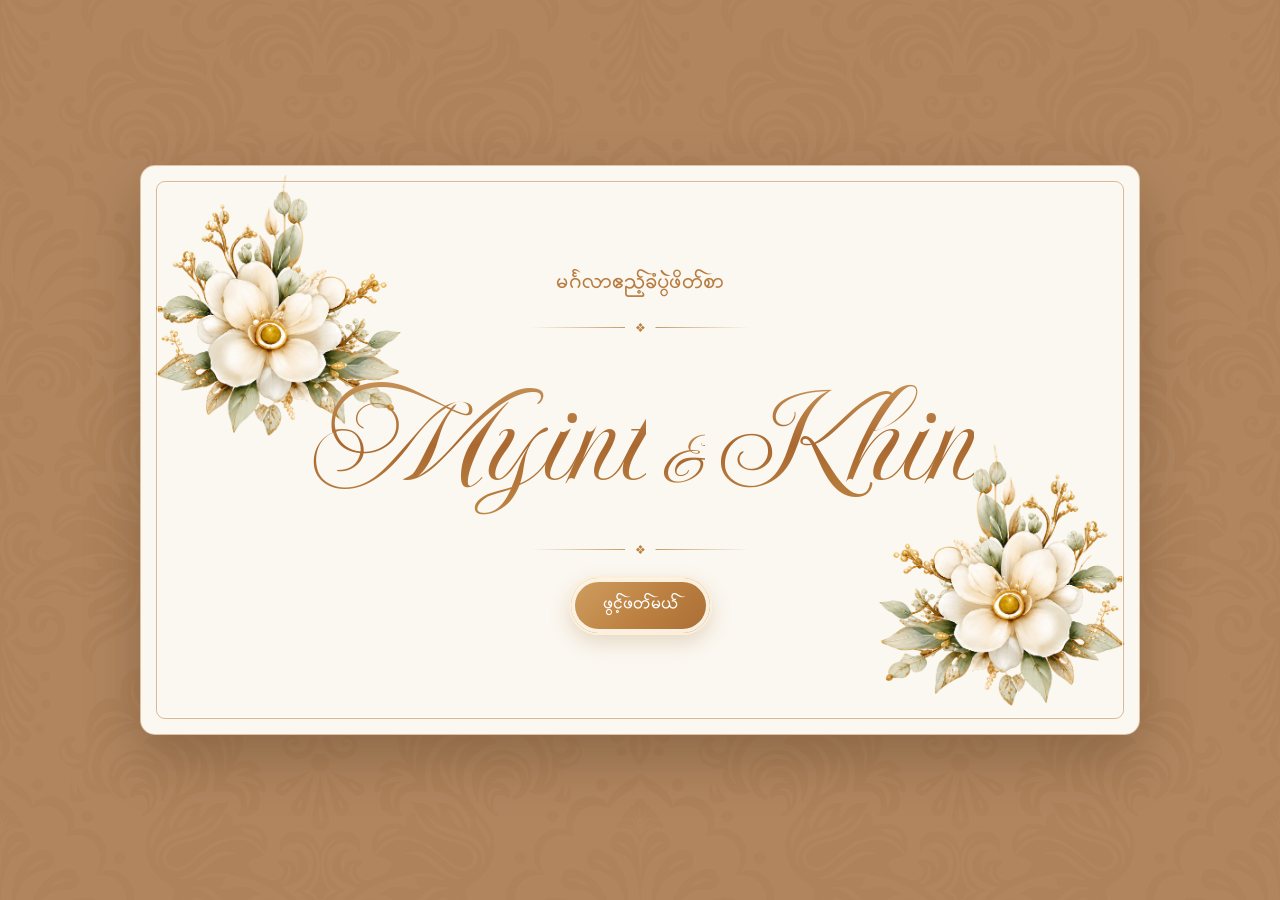
<file: index.html>
<!doctype html>
<html lang="en">

<head>
  <meta charset="utf-8">
  <meta name="viewport" content="width=device-width, initial-scale=1">
  <meta name="theme-color" content="#a97950">
  <title>Myint &amp; Khin — Wedding Invitation</title>
  <!-- Splide remains disabled while the static scrapbook collage is in use. -->
  <style>
    @font-face {
      font-family: "MyanmarPaOhOne";
      src: url("assets/fonts/MyanmarPaOhOne.ttf") format("truetype");
      font-display: swap;
      unicode-range: U+1000-109F, U+AA60-AA7F, U+A9E0-A9FF, U+1040-1049;
    }

    :root {
      /* Change this value to choose another plain page background color. */
      --page-background: #a97950;
      --card-background: #fbf8f1;
      --gold: #b77b3f;
      --olive: #92946a;
      --text: #765c43;
    }

    * {
      box-sizing: border-box;
    }

    .cover-screen {
      position: relative;
      isolation: isolate;
      display: grid;
      min-height: 100vh;
      margin: 0;
      padding: 16px;
      place-items: center;
      background: var(--page-background);
      color: var(--text);
      font-family: "MyanmarPaOhOne", Georgia, "Times New Roman", serif;
    }

    .cover-screen::before {
      position: fixed;
      z-index: -1;
      inset: 0;
      background: url("assets/images/backgrounds/background-2.webp") center / cover no-repeat;
      content: "";
      opacity: .1;
      pointer-events: none;
    }

    .cover-page {
      width: min(1000px, 100%);
    }

    .invitation-card {
      position: relative;
      display: grid;
      min-height: 570px;
      overflow: hidden;
      place-items: center;
      border: 1px solid rgba(183, 123, 63, .42);
      border-radius: 15px;
      background: var(--card-background);
      box-shadow: 0 24px 55px rgba(48, 30, 14, .27);
      text-align: center;
    }

    .invitation-card::before {
      position: absolute;
      z-index: 1;
      inset: clamp(9px, 2vw, 15px);
      border: 1px solid rgba(183, 123, 63, .52);
      border-radius: 9px;
      box-shadow: inset 0 0 0 1px rgba(255, 255, 255, .72);
      content: "";
      pointer-events: none;
    }

    /* Keep the full transparent flower artwork visible in the corners. */
    .corner {
      position: absolute;
      z-index: 0;
      width: min(34vw, 190px);
      height: auto;
      pointer-events: none;
    }

    .corner-top-left {
      top: 0;
      left: 0;
    }

    .corner-top-right {
      top: 0;
      right: 0;
    }

    .corner-bottom-right {
      right: 0;
      bottom: 0;
      transform: scaleX(-1);
    }

    .cover-content {
      position: relative;
      z-index: 1;
      display: flex;
      flex-direction: column;
      align-items: center;
      gap: 20px;
      width: 91%;
      padding: 36px 12px;
      text-align: center;
    }

    .cover-couple-names {
      display: flex;
      align-items: baseline;
      justify-content: center;
      gap: .1em;
      margin: 0;
      color: var(--gold);
      font-family: "ImperialScript", Georgia, serif;
      font-size: clamp(3.6rem, 16.5vw, 9.3rem);
      font-weight: 400;
      line-height: 1.14;
      flex-wrap: nowrap;
      white-space: nowrap;
    }

    .cover-couple-names span {
      display: inline-block;
    }

    .cover-couple-names span,
    .couple-names span {
      background: linear-gradient(180deg, #d2a264 0%, #a96830 54%, #c18a45 100%);
      background-clip: text;
      color: transparent;
      -webkit-background-clip: text;
      -webkit-text-fill-color: transparent;
    }

    .cover-couple-names .cover-ampersand {
      margin: 0;
      font-size: .48em;
      font-style: italic;
    }

    .cover-label {
      margin: 0;
      color: var(--gold);
      font-size: clamp(1.05rem, 4vw, 1.35rem);
      line-height: 1.7;
    }

    .cover-divider {
      display: flex;
      align-items: center;
      justify-content: center;
      gap: 10px;
      width: min(220px, 68%);
      color: #b98242;
      font-size: .78rem;
      line-height: 1;
    }

    .cover-divider::before,
    .cover-divider::after {
      flex: 1;
      height: 1px;
      background: linear-gradient(90deg, transparent, rgba(183, 123, 63, .75));
      content: "";
    }

    .cover-divider::after {
      transform: scaleX(-1);
    }

    .open-link {
      cursor: pointer;
      display: inline-block;
      min-width: 140px;
      padding: 14px 32px;
      border: 2px solid rgba(255, 244, 222, .96);
      border-radius: 999px;
      background: linear-gradient(135deg, #d0a063 0%, #bd8242 52%, #a96c34 100%);
      box-shadow: inset 0 0 0 4px rgba(255, 250, 239, .92),
        0 8px 20px rgba(160, 103, 45, .22), inset 0 1px 0 rgba(255, 255, 255, .35);
      color: white;
      text-decoration: none;
      font: inherit;
      font-size: 1.15rem;
      transition: transform .2s ease, filter .2s ease;
    }

    .open-link:hover {
      transform: translateY(-2px);
      filter: brightness(1.06);
    }

    .open-link:focus-visible {
      outline: 3px solid var(--olive);
      outline-offset: 4px;
    }

    @media (min-width: 640px) {
      .cover-screen {
        padding: 28px;
      }

      .cover-page {
        width: min(1000px, 100%);
      }

      .invitation-card {
        min-height: 570px;
      }

      .corner {
        width: min(25vw, 270px);
      }

      .cover-content {
        width: min(720px, 90%);
        padding: 42px 12px;
      }

      .cover-couple-names {
        font-size: clamp(6rem, 12vw, 9.3rem);
      }
    }

    @media (prefers-reduced-motion: reduce) {

      *,
      *::before,
      *::after {
        transition: none !important;
      }
    }

    .cover-screen {
      position: fixed;
      z-index: 20;
      inset: 0;
      display: grid;
      padding: 16px;
      place-items: center;
      overflow-y: auto;
      transition: opacity .95s ease, visibility 0s linear .95s;
    }

    .cover-screen.is-opening {
      opacity: 0;
      visibility: hidden;
      pointer-events: none;
    }

    .invitation[hidden] {
      display: none;
    }

    .invitation {
      opacity: 0;
      transition: opacity .9s ease;
    }

    .invitation.is-visible {
      opacity: 1;
      transition-delay: .12s;
    }

    @media (min-width: 640px) {
      .cover-screen {
        padding: 28px;
      }
    }

    @media (prefers-reduced-motion: reduce) {

      .cover-screen,
      .invitation {
        transition: none;
      }
    }

    @font-face {
      font-family: "ImperialScript";
      src: url("assets/fonts/ImperialScript-Regular.ttf") format("truetype");
      font-display: swap;
    }

    @font-face {
      font-family: "MyanmarPaOhOne";
      src: url("assets/fonts/MyanmarPaOhOne.ttf") format("truetype");
      font-display: swap;
      unicode-range: U+1000-109F, U+AA60-AA7F, U+A9E0-A9FF, U+1040-1049;
    }

    :root {
      --paper: #fbf8f1;
      --gold: #b77b3f;
      --olive: #92946a;
      --ink: #66533f;
      --line: #d7c4a8;
    }

    * {
      box-sizing: border-box;
    }

    html {
      scroll-behavior: smooth;
    }

    body {
      position: relative;
      isolation: isolate;
      min-height: 100vh;
      margin: 0;
      overflow-x: hidden;
      background: var(--paper);
      color: var(--ink);
      font-family: "MyanmarPaOhOne", Georgia, "Times New Roman", serif;
      text-align: center;
    }

    body::before {
      position: fixed;
      z-index: -1;
      inset: 0;
      background: url("assets/images/backgrounds/background-2.webp") center / cover no-repeat;
      content: "";
      opacity: .1;
      pointer-events: none;
    }

    .invitation {
      width: 100%;
      max-width: 980px;
      margin: 0 auto;
      overflow: hidden;
    }

    .hero {
      position: relative;
      display: flex;
      flex-direction: column;
      align-items: center;
      padding: 56px 10px 34px;
      overflow: hidden;
    }

    .welcome {
      position: relative;
      z-index: 3;
      margin: 0;
      color: var(--gold);
      font-family: Arial, sans-serif;
      font-size: clamp(.75rem, 2.5vw, 1.05rem);
      font-weight: 600;
      letter-spacing: .2em;
      text-transform: uppercase;
    }

    .frame-wrap {
      position: relative;
      display: grid;
      width: min(100%, 700px);
      min-height: min(68svh, 520px);
      margin: 12px auto 0;
      place-items: center;
    }

    .frame-art {
      position: absolute;
      inset: 0;
      width: 100%;
      height: 100%;
      object-fit: contain;
      pointer-events: none;
    }

    .couple-names {
      position: relative;
      z-index: 1;
      width: min(82%, 560px);
      margin: 8px 0 0;
      color: var(--gold);
      font-family: "ImperialScript", Georgia, serif;
      font-size: clamp(4.4rem, 15vw, 6.5rem);
      font-weight: 400;
      line-height: 1.14;
    }

    .couple-names span {
      display: block;
    }

    .couple-names .ampersand {
      margin: 10px 0;
      font-size: .48em;
      font-style: italic;
    }

    .ornament {
      display: flex;
      align-items: center;
      justify-content: center;
      gap: 14px;
      margin: 22px 0 16px;
      color: var(--gold);
    }

    .ornament::before,
    .ornament::after {
      width: 58px;
      height: 1px;
      background: var(--line);
      content: "";
    }

    .section {
      padding: 48px clamp(20px, 6vw, 64px);
    }

    .section-title,
    .gallery-title {
      margin: 0 0 28px;
      color: var(--gold);
      font-size: clamp(1.55rem, 5vw, 2rem);
      font-weight: 700;
    }

    .venue-name {
      margin: 26px 0 0;
      color: var(--olive);
      font-size: 1.2rem;
    }

    .venue-address {
      margin: 10px auto 24px;
      color: var(--olive);
      font-family: "MyanmarPaOhOne", sans-serif;
      line-height: 1.9;
    }

    .ceremony-invitation {
      padding-top: 32px;
      padding-bottom: 42px;
      color: var(--olive);
      font-family: "MyanmarPaOhOne", sans-serif;
      line-height: 1.9;
    }

    .ceremony-invitation .section-title {
      margin-bottom: 24px;
    }

    .ceremony-divider {
      display: flex;
      align-items: center;
      justify-content: center;
      gap: 12px;
      margin: -6px auto 24px;
      color: var(--gold);
      font-size: 1rem;
    }

    .ceremony-divider::before,
    .ceremony-divider::after {
      width: min(22vw, 92px);
      height: 1px;
      background: var(--line);
      content: "";
    }

    .ceremony-invitation p {
      margin: 0;
    }

    .ceremony-invitation .family-line {
      color: var(--gold);
    }

    .ceremony-invitation .couple-name {
      margin: 5px 0 10px;
      color: var(--olive);
      font-size: clamp(2.2rem, 7.5vw, 2.8rem);
      font-weight: 600;
    }

    .ceremony-invitation .and {
      margin: 5px 0;
      color: var(--gold);
    }

    .ceremony-invitation .invitation-copy {
      max-width: 700px;
      margin: 24px auto 0;
      color: var(--gold);
    }

    .wedding-time {
      padding-top: 18px;
    }

    .time-details {
      display: grid;
      gap: 18px;
      max-width: 720px;
      margin: 0 auto 30px;
      text-align: center;
    }

    .time-row {
      display: flex;
      flex-direction: row;
      align-items: start;
      justify-content: center;
      gap: 12px;
      color: var(--olive);
      line-height: 1.9;
      text-align: center;
    }

    .time-icon {
      width: 24px;
      height: 24px;
      color: var(--gold);
      margin-top: 4px;
    }

    .calendar-card {
      position: relative;
      isolation: isolate;
      display: flex;
      flex-direction: column;
      justify-content: center;
      width: min(600px, 100%);
      aspect-ratio: 1283 / 1106;
      margin: 0 auto;
      padding: clamp(38px, 7vw, 58px) clamp(34px, 7vw, 58px);
      border: 0;
      background: rgba(251, 248, 241, .68);
    }

    .calendar-card::before {
      position: absolute;
      z-index: -1;
      inset: 0;
      background: url("assets/images/backgrounds/background-3.webp") center / 100% 100% no-repeat;
      content: "";
      pointer-events: none;
    }

    .calendar-title {
      position: relative;
      z-index: 1;
      margin: 0 0 12px;
      padding-bottom: 10px;
      border-bottom: 1px solid rgba(183, 123, 63, .3);
      color: var(--gold);
      font-family: Arial, sans-serif;
      font-size: clamp(1rem, 4vw, 1.25rem);
      font-weight: 700;
      letter-spacing: .04em;
    }

    .calendar-weekdays,
    .calendar-days {
      display: grid;
      grid-template-columns: repeat(7, minmax(0, 1fr));
      align-items: center;
      justify-items: center;
    }

    .calendar-weekdays {
      position: relative;
      z-index: 1;
      padding: 0 0 7px;
      border-bottom: 1px solid rgba(183, 123, 63, .55);
      color: var(--olive);
      font-family: Arial, sans-serif;
      font-size: clamp(.62rem, 2.6vw, .76rem);
      font-weight: 600;
    }

    .calendar-days {
      position: relative;
      z-index: 1;
      row-gap: clamp(1px, .7vw, 5px);
      padding-top: 8px;
      color: var(--olive);
      font-family: Arial, sans-serif;
    }

    .calendar-days span {
      position: relative;
      display: grid;
      width: clamp(26px, 8.2vw, 36px);
      height: clamp(26px, 8.2vw, 36px);
      place-items: center;
      border-radius: 50%;
      font-size: clamp(.75rem, 3vw, .9rem);
      transition: background .2s ease, color .2s ease;
    }

    .calendar-days .wedding-day {
      background: var(--gold);
      color: #fff;
      font-weight: 700;
      box-shadow: 0 3px 10px rgba(87, 61, 36, .24), 0 0 0 3px rgba(183, 123, 63, .16);
    }

    .calendar-days .wedding-day::before {
      position: absolute;
      top: -11px;
      color: var(--gold);
      content: "♥";
      font-size: .62rem;
      line-height: 1;
    }

    .calendar-days span:not(.wedding-day):hover {
      background: rgba(183, 123, 63, .12);
    }

    .gallery-section {
      padding-top: 36px;
      padding-right: 0;
      padding-left: 0;
    }

    .countdown-section {
      padding-top: 28px;
      padding-bottom: 48px;
    }

    .countdown-section .section-title {
      margin-bottom: 12px;
    }

    .countdown-caption {
      margin: 0 auto 24px;
      color: var(--olive);
      font-size: .95rem;
    }

    .countdown-grid {
      display: grid;
      grid-template-columns: repeat(4, minmax(0, 1fr));
      gap: clamp(7px, 2vw, 14px);
      width: min(100%, 620px);
      margin: 0 auto;
    }

    .countdown-unit {
      position: relative;
      display: grid;
      min-height: 92px;
      padding: 14px 4px 11px;
      place-content: center;
      gap: 4px;
      border: 1px solid rgba(183, 123, 63, .42);
      border-radius: 13px;
      background: linear-gradient(155deg, rgba(255, 253, 248, .94), rgba(243, 232, 213, .76));
      box-shadow: 0 8px 20px rgba(87, 61, 36, .08), inset 0 1px 0 rgba(255, 255, 255, .9);
    }

    .countdown-unit::before {
      position: absolute;
      inset: 4px;
      border: 1px solid rgba(183, 123, 63, .18);
      border-radius: 9px;
      content: "";
      pointer-events: none;
    }

    .countdown-value,
    .countdown-label {
      position: relative;
      z-index: 1;
    }

    .countdown-value {
      color: var(--gold);
      font-family: Georgia, "Times New Roman", serif;
      font-size: clamp(1.45rem, 6vw, 2.5rem);
      font-variant-numeric: tabular-nums;
      line-height: 1;
    }

    .countdown-label {
      color: var(--olive);
      font-size: clamp(.68rem, 2.4vw, .85rem);
    }

    .gallery-kicker {
      margin: 0 0 6px;
      color: var(--ink);
      font-family: Georgia, "Times New Roman", serif;
      font-size: .95rem;
      font-style: italic;
      letter-spacing: .16em;
    }

    .gallery-title {
      margin: 0 0 34px;
      font-family: "MyanmarPaOhOne", sans-serif;
    }

    .photo-collage {
      display: grid;
      grid-template-columns: repeat(2, minmax(0, 1fr));
      align-items: start;
      gap: 18px 8px;
      max-width: 900px;
      margin: 0 auto;
      padding: 6px 4px 30px;
    }

    .photo-card {
      position: relative;
      padding: 6px 6px 20px;
      background: #fffefa;
      box-shadow: 0 10px 20px rgba(78, 63, 43, .17);
      transform: rotate(-3deg);
      margin: 0;
    }

    .photo-card:nth-child(2) {
      margin-top: 18px;
      transform: rotate(3deg);
    }

    .photo-card:nth-child(3) {
      transform: rotate(-1deg);
    }

    .photo-card:nth-child(4) {
      transform: rotate(3deg);
    }

    .photo-card::before {
      position: absolute;
      z-index: 1;
      top: -8px;
      left: 50%;
      width: 58px;
      height: 18px;
      background: rgba(215, 224, 187, .78);
      content: "";
      transform: translateX(-50%) rotate(-3deg);
    }

    .photo-card img {
      display: block;
      width: 100%;
      aspect-ratio: 2 / 3;
      object-fit: cover;
    }

    .map-frame {
      width: 100%;
      height: 340px;
      border: 1px solid var(--line);
    }

    .venue-map-artwork {
      display: block;
      width: min(100%, 560px);
      height: auto;
      margin: 12px auto 28px;
      border: 1px solid rgba(183, 123, 63, .32);
      border-radius: 14px;
      box-shadow: 0 12px 28px rgba(87, 61, 36, .12);
    }

    .schedule-card {
      width: min(100%, 820px);
      margin: 0 auto;
      padding: clamp(20px, 5vw, 42px);
      border: 1px solid rgba(183, 123, 63, .38);
      border-radius: 8px;
      background: rgba(251, 248, 241, .9);
      box-shadow: inset 0 0 0 6px rgba(255, 255, 255, .65),
        0 12px 28px rgba(87, 61, 36, .08);
      text-align: left;
    }

    .schedule-list {
      display: grid;
      gap: 26px;
      margin: 0;
      padding: 0;
      list-style: none;
    }

    .schedule-item {
      display: grid;
      grid-template-columns: 82px 34px minmax(0, 1fr);
      align-items: start;
      gap: 12px;
    }

    .schedule-time {
      padding-top: 3px;
      color: #687255;
      font-size: clamp(1rem, 3vw, 1.2rem);
      font-variant-numeric: tabular-nums;
      line-height: 1.7;
      white-space: nowrap;
    }

    .schedule-marker {
      position: relative;
      display: grid;
      width: 32px;
      height: 32px;
      place-items: center;
      color: #687255;
    }

    .schedule-marker svg {
      width: 25px;
      height: 25px;
      fill: none;
      stroke: currentColor;
      stroke-linecap: round;
      stroke-linejoin: round;
      stroke-width: 1.8;
    }

    .schedule-item:not(:last-child) .schedule-marker::after {
      position: absolute;
      top: 38px;
      bottom: -35px;
      left: 50%;
      width: 1px;
      background: #d3bc96;
      content: "";
    }

    .schedule-item h3 {
      margin: 0;
      color: #34392f;
      font-size: clamp(1.05rem, 3.5vw, 1.35rem);
      line-height: 1.7;
    }

    .schedule-item p {
      margin: 0;
      color: #74766b;
      font-size: clamp(.88rem, 2.8vw, 1.05rem);
      line-height: 1.8;
    }

    @media (max-width: 480px) {
      .schedule-card {
        padding: 22px;
      }

      .schedule-list {
        gap: 22px;
      }

      .schedule-item {
        grid-template-columns: 58px 28px minmax(0, 1fr);
        gap: 8px;
      }

      .schedule-marker {
        width: 28px;
      }
    }

    .map-frame iframe {
      display: block;
      width: 100%;
      height: 100%;
      border: 0;
    }

    /* .gift {
      padding-bottom: 70px;
    } */

    .site-footer {
      width: min(100%, 560px);
      margin: 120px auto 0;
      padding: 18px 16px 28px;
      /* border-top: 1px solid rgba(183, 123, 63, .35); */
      color: rgba(102, 83, 63, .72);
      font-family: Georgia, "Times New Roman", serif;
      font-size: .76rem;
      font-style: italic;
      letter-spacing: .08em;
      text-align: center;
      opacity: .6;
    }

    .site-footer::before,
    .site-footer::after {
      margin: 0 9px;
      color: var(--gold);
      content: "❦";
      font-size: .8rem;
    }

    .scroll-reveal {
      opacity: 0;
      transform: translateY(22px);
      transition:
        opacity .72s ease var(--reveal-delay, 0ms),
        transform .72s cubic-bezier(.2, .7, .25, 1) var(--reveal-delay, 0ms);
    }

    .scroll-reveal.is-visible {
      opacity: 1;
      transform: translateY(0);
    }

    .scroll-reveal-photo {
      opacity: 0;
      filter: blur(3px);
      transition: opacity .7s ease var(--reveal-delay, 0ms), filter .7s ease var(--reveal-delay, 0ms);
    }

    .scroll-reveal-photo.is-visible {
      opacity: 1;
      filter: blur(0);
    }

    .qr {
      display: block;
      width: min(230px, 100%);
      height: auto;
      margin: 0 auto;
      object-fit: contain;
      padding: 8px;
      border: 1px solid rgba(183, 123, 63, .28);
      border-radius: 16px;
      background: #fff;
      box-shadow: 0 10px 24px rgba(87, 61, 36, .1);
    }

    .gift p {
      max-width: 620px;
      margin: 0 auto;
      color: var(--olive);
      line-height: 1.7;
    }

    /* .gift-kicker {
      margin-bottom: 6px !important;
      color: var(--olive) !important;
      font-size: .88rem;
    } */

    .gift .section-title {
      margin-bottom: 12px;
    }

    .gift .gift-message {
      max-width: 620px;
      margin: 0 auto 20px;
      color: var(--olive);
      line-height: 1.7;
    }

    .gift-details {
      margin: 16px auto 14px;
      color: var(--ink);
      line-height: 1.8;
      text-align: center;
    }

    .gift-details .gift-account-name {
      color: var(--gold);
      font-size: 1.08rem;
      font-weight: 700;
    }

    .gift-details .gift-phone-number {
      color: var(--olive);
      font-family: Georgia, "Times New Roman", serif;
      font-size: 1rem;
      letter-spacing: .1em;
    }

    .gift-details p {
      margin: 0;
    }

    .gift-actions {
      display: grid;
      gap: 12px;
      width: min(100%, 360px);
      margin: 18px auto 0;
    }

    .thank-you-section {
      padding-top: 34px;
      padding-bottom: 42px;
    }

    .thank-you-copy {
      margin: 0 auto 8px;
      color: var(--ink);
      font-size: clamp(1rem, 3.8vw, 1.2rem);
      line-height: 1.8;
    }

    .thank-you-divider {
      display: block;
      width: min(390px, 84%);
      height: auto;
      margin: 0 auto 12px;
    }

    .thank-you-title {
      margin: 0 0 20px;
      color: #405344;
      font-family: "ImperialScript", Georgia, serif;
      font-size: clamp(3rem, 11vw, 4.5rem);
      font-weight: 400;
      line-height: 1.2;
    }

    .thank-you-actions {
      display: grid;
      width: min(100%, 360px);
      margin: 18px auto 0;
    }

    .gift-button {
      display: grid;
      min-height: 48px;
      padding: 11px 18px;
      place-items: center;
      border: 2px solid rgba(255, 244, 222, .96);
      border-radius: 999px;
      background: linear-gradient(135deg, #d0a063 0%, #bd8242 52%, #a96c34 100%);
      box-shadow: inset 0 0 0 4px rgba(255, 250, 239, .92),
        0 7px 17px rgba(160, 103, 45, .2), inset 0 1px 0 rgba(255, 255, 255, .35);
      color: #fff;
      cursor: pointer;
      font: inherit;
      line-height: 1.5;
      text-decoration: none;
      transition: filter .2s ease, transform .2s ease;
    }

    .gift-button:hover {
      transform: translateY(-2px);
      filter: brightness(1.06);
    }

    .gift-button:focus-visible {
      outline: 3px solid var(--olive);
      outline-offset: 3px;
    }

    .copy-status {
      min-height: 1.5em;
      margin: 10px 0 0;
      color: var(--olive);
      font-size: .9rem;
    }

    .music-button {
      position: fixed;
      z-index: 5;
      right: 18px;
      bottom: 18px;
      display: grid;
      width: 54px;
      height: 54px;
      padding: 0;
      place-items: center;
      border: 2px solid rgba(255, 244, 222, .96);
      border-radius: 50%;
      background: linear-gradient(145deg, #d0a063 0%, #bd8242 54%, #a96c34 100%);
      box-shadow: inset 0 0 0 4px rgba(255, 250, 239, .92),
        0 5px 18px rgba(87, 61, 36, .24), inset 0 1px 0 rgba(255, 255, 255, .38);
      color: white;
      cursor: pointer;
      font: 22px Arial, sans-serif;
      opacity: 0;
      pointer-events: none;
      transform: translateY(8px);
      transition: opacity .5s ease, transform .5s ease, filter .2s ease;
    }

    .music-button.is-visible {
      opacity: 1;
      pointer-events: auto;
      transform: translateY(0);
    }

    .music-button:hover {
      filter: brightness(1.08);
    }

    .open-link:active,
    .gift-button:active,
    .music-button:active {
      transform: translateY(1px) scale(.98);
    }

    @media (max-width: 380px) {
      .calendar-card {
        padding: 28px;
      }

      .calendar-title {
        margin-bottom: 8px;
        padding-bottom: 8px;
        font-size: .95rem;
      }

      .calendar-days {
        row-gap: 0;
        padding-top: 6px;
      }

      .calendar-days span {
        width: 24px;
        height: 24px;
        font-size: .75rem;
      }
    }

    @media (min-width: 700px) {
      .hero {
        padding-top: 76px;
      }

      .frame-wrap {
        min-height: 620px;
        margin-top: 24px;
      }

      .section {
        padding-top: 64px;
        padding-bottom: 64px;
      }

      .map-frame {
        height: 440px;
      }
    }

    @media (prefers-reduced-motion: reduce) {
      html {
        scroll-behavior: auto;
      }

      .scroll-reveal,
      .scroll-reveal-photo {
        opacity: 1;
        transform: none;
        filter: none;
        transition: none;
      }
    }
  </style>
</head>

<body>
  <div class="cover-screen" id="cover-screen">
    <div class="cover-page">
      <section class="invitation-card" aria-label="Wedding invitation cover">
        <img class="corner corner-top-left" src="assets/images/backgrounds/flower-1.webp" alt="" aria-hidden="true">
        <!-- <img class="corner corner-top-right" src="assets/images/backgrounds/flower-1.webp" alt="" aria-hidden="true"> -->
        <img class="corner corner-bottom-right" src="assets/images/backgrounds/flower-1.webp" alt="" aria-hidden="true">

        <div class="cover-content" id="cover">
          <p class="cover-label">မင်္ဂလာဧည့်ခံပွဲဖိတ်စာ</p>
          <div class="cover-divider" aria-hidden="true">❖</div>
          <h1 class="cover-couple-names" aria-label="Myint and Khin">
            <span>Myint</span>
            <span class="cover-ampersand" aria-hidden="true">&amp;</span>
            <span>Khin</span>
          </h1>
          <div class="cover-divider" aria-hidden="true">❖</div>
          <button class="open-link" id="open-invitation" type="button"
            aria-controls="wedding-invitation">ဖွင့်ဖတ်မယ်</button>
        </div>
      </section>
    </div>
  </div>
  <main class="invitation" id="wedding-invitation" hidden>
    <section class="hero" aria-labelledby="welcome-title">
      <h1 class="welcome" id="welcome-title">Welcome to our wedding</h1>
      <div class="frame-wrap">
        <img class="frame-art" src="assets/images/decorations/background-1.webp" alt="" aria-hidden="true">
        <div class="couple-names" aria-label="Myint Htwe and Khin Htet Aung">
          <span>Myint</span>
          <span class="ampersand">&amp;</span>
          <span>Khin</span>
        </div>
      </div>
    </section>

    <section class="section ceremony-invitation" aria-labelledby="ceremony-title">
      <h2 class="section-title" id="ceremony-title">မင်္ဂလာဧည့်ခံပွဲ</h2>
      <div class="ceremony-divider" aria-hidden="true">❦</div>
      <p class="family-line">ဦးချစ်ဝင်း + ဒေါ်သိန်းမေ တို့၏သား</p>
      <p class="couple-name">မောင်မြင့်ထွေး</p>
      <p class="and">နှင့်</p>
      <p class="family-line">ဦးအောင်မြင့်ဌေး + ဒေါ် ရှု့ရှု့ဝင်း တို့၏သမီး</p>
      <p class="couple-name">မခင်ထက်အောင်</p>
      <p class="invitation-copy">တို့၏ <br> မင်္ဂလာဧည့်ခံပွဲသို့ ကြွရောက် ချီးမြှင့်ပေးကြပါရန် လေးစားစွာ
        ဖိတ်ကြားအပ်ပါသည်။
      </p>
    </section>

    <section class="section wedding-time" aria-labelledby="wedding-time-title">
      <h2 class="section-title" id="wedding-time-title">မင်္ဂလာအချိန်အခါ</h2>
      <div class="ceremony-divider" aria-hidden="true">❦</div>
      <div class="time-details">
        <div class="time-row">
          <svg class="time-icon" viewBox="0 0 24 24" fill="none" stroke="currentColor" stroke-width="1.7"
            aria-hidden="true">
            <rect x="3.5" y="5" width="17" height="16" rx="2" />
            <path d="M7.5 3v4M16.5 3v4M4 9.5h16" />
          </svg>
          <div>၁၃၈၈ ခုနှစ်၊ တန်ဆောင်မုန်းလဆန်း (၁၃) ရက်<br>၂၂.၁၁.၂၀၂၆ (တနင်္ဂနွေ)</div>
        </div>
        <div class="time-row">
          <svg class="time-icon" viewBox="0 0 24 24" fill="none" stroke="currentColor" stroke-width="1.7"
            aria-hidden="true">
            <circle cx="12" cy="12" r="9" />
            <path d="M12 7v5l3.5 2" />
          </svg>
          <div>နံနက် (၉:၀၀) နာရီ မှ (၁၂:၀၀) နာရီ ထိ</div>
        </div>
      </div>
      <div class="calendar-card" role="group" aria-label="November 2026 calendar; wedding day November 22">
        <h3 class="calendar-title">November 2026</h3>
        <div class="calendar-weekdays" aria-hidden="true">
          <span>Su</span><span>Mo</span><span>Tu</span><span>We</span><span>Th</span><span>Fr</span><span>Sa</span>
        </div>
        <div class="calendar-days">
          <span>1</span><span>2</span><span>3</span><span>4</span><span>5</span><span>6</span><span>7</span>
          <span>8</span><span>9</span><span>10</span><span>11</span><span>12</span><span>13</span><span>14</span>
          <span>15</span><span>16</span><span>17</span><span>18</span><span>19</span><span>20</span><span>21</span>
          <span class="wedding-day"><time
              datetime="2026-11-22">22</time></span><span>23</span><span>24</span><span>25</span><span>26</span><span>27</span><span>28</span>
          <span>29</span><span>30</span>
        </div>
      </div>
    </section>

    <section class="section venue" aria-labelledby="venue-title">
      <h2 class="section-title" id="venue-title">မင်္ဂလာနေရာ</h2>
      <div class="ceremony-divider" aria-hidden="true">❦</div>
      <p class="venue-name">Excel Treasure Hotel</p>
      <p class="venue-address">အမှတ် (၅၂၀)၊ ကမ္ဘာအေးဘုရားလမ်း၊<br>ရွှေဂုံတိုင်၊ ဗဟန်းမြို့နယ်၊ ရန်ကုန်မြို့။</p>
      <img class="venue-map-artwork" src="assets/images/decorations/map.png"
        alt="Excel Treasure Hotel သို့ သွားရောက်ရန် လမ်းညွှန်မြေပုံ" loading="lazy">
      <div class="map-frame">
        <iframe title="Google Map showing Excel Hotel in Yangon"
          src="https://www.google.com/maps/embed?pb=!1m18!1m12!1m3!1d3819.3701880376434!2d96.15494679999999!3d16.807981599999998!2m3!1f0!2f0!3f0!3m2!1i1024!2i768!4f13.1!3m3!1m2!1s0x30c1eca7ce820ac5%3A0x45c1cce36ac7aa62!2sExcel%20Hotel!5e0!3m2!1sen!2sth!4v1793342320975!5m2!1sen!2sth"
          allowfullscreen loading="lazy" referrerpolicy="strict-origin-when-cross-origin"></iframe>
      </div>
    </section>

    <section class="section event-schedule" aria-labelledby="schedule-title">
      <h2 class="section-title" id="schedule-title">မင်္ဂလာ အစီအစဉ်</h2>
      <div class="ceremony-divider" aria-hidden="true">❦</div>
      <div class="schedule-card">
        <ol class="schedule-list">
          <li class="schedule-item">
            <time class="schedule-time" datetime="09:00">၉:၀၀</time>
            <span class="schedule-marker" aria-hidden="true">
              <svg viewBox="0 0 24 24">
                <circle cx="12" cy="12" r="9" />
                <path d="M8 14s1.5 2 4 2 4-2 4-2" />
                <path d="M8.5 9.5h.01M15.5 9.5h.01" />
              </svg>
            </span>
            <div>
              <h3>ဧည့်သည် စတင်ရောက်ရှိ</h3>
              <p>ရေခဲမုန့်၊ ကိတ်မုန့်လေးတွေနဲ့ ဧည့်ခံပါမယ်။</p>
            </div>
          </li>
          <li class="schedule-item">
            <time class="schedule-time" datetime="09:30">၉:၃၀</time>
            <span class="schedule-marker" aria-hidden="true">
              <svg viewBox="0 0 24 24">
                <circle cx="9" cy="8" r="3" />
                <path d="M3.5 20v-1.5a5.5 5.5 0 0 1 11 0V20z" />
                <path d="M16 5.5a3 3 0 0 1 0 5.8M17 14a5 5 0 0 1 3.5 4.8V20h-3" />
              </svg>
            </span>
            <div>
              <h3>သတို့သား၊ သတို့သမီး ထွက်လာပါမယ်</h3>
              <p>ဧည့်သည်များနှင့် မိတ်ဆက်ပြီး အခမ်းအနားကို ဆက်လက်ကျင်းပပါမယ်။</p>
            </div>
          </li>
          <li class="schedule-item">
            <time class="schedule-time" datetime="10:00">၁၀:၀၀</time>
            <span class="schedule-marker" aria-hidden="true">
              <svg viewBox="0 0 24 24">
                <path d="M4 8h16a2 2 0 0 1 2 2v9H2v-9a2 2 0 0 1 2-2z" />
                <path d="M8 8l1.2-3h5.6L16 8" />
                <circle cx="12" cy="13.5" r="3.2" />
              </svg>
            </span>
            <div>
              <h3>အတူတူ စတင် ရိုက်ကြမယ်</h3>
              <p>ဝင်ပေါက်မှာ နာမည်ကတ်လေးယူပြီး အမှတ်တရဓာတ်ပုံရိုက်ကြမယ်။</p>
            </div>
          </li>
          <li class="schedule-item">
            <time class="schedule-time" datetime="11:00">၁၁:၀၀</time>
            <span class="schedule-marker" aria-hidden="true">
              <svg viewBox="0 0 24 24">
                <path
                  d="M20.8 8.8c0 5-8.8 10.2-8.8 10.2S3.2 13.8 3.2 8.8a4.5 4.5 0 0 1 8.8-1.2 4.5 4.5 0 0 1 8.8 1.2z" />
              </svg>
            </span>
            <div>
              <h3>ကျေးဇူးတင်စကား</h3>
              <p>နံနက်စာကျွေးပြီး အမှတ်တရဓာတ်ပုံများ ရိုက်ကြမယ်။</p>
            </div>
          </li>
        </ol>
      </div>
    </section>

    <section class="section gallery-section" aria-labelledby="gallery-title">
      <p class="gallery-kicker">Pre-wedding</p>
      <h2 class="gallery-title" id="gallery-title">အမှတ်တရ ပုံရိပ်များ</h2>
      <div class="ceremony-divider" aria-hidden="true">❦</div>
      <!-- Splide slider markup temporarily commented out; showing scrapbook collage instead. -->
      <!--
      <div id="prewedding-gallery" class="splide" aria-label="Pre-wedding photo gallery">
        <div class="splide__track"><ul class="splide__list">
          <li class="splide__slide">...</li>
        </ul></div>
      </div>
      -->
      <div class="photo-collage" aria-label="Pre-wedding photo gallery">
        <figure class="photo-card"><img src="assets/images/prewedding/pre-wedding-1.jpg"
            alt="Myint and Khin, pre-wedding photo 1" loading="lazy"></figure>
        <figure class="photo-card"><img src="assets/images/prewedding/pre-wedding-2.jpg"
            alt="Myint and Khin, pre-wedding photo 2" loading="lazy"></figure>
        <figure class="photo-card"><img src="assets/images/prewedding/pre-wedding-3.jpg"
            alt="Myint and Khin, pre-wedding photo 3" loading="lazy"></figure>
        <figure class="photo-card"><img src="assets/images/prewedding/pre-wedding-4.jpg"
            alt="Myint and Khin, pre-wedding photo 4" loading="lazy"></figure>
      </div>
    </section>

    <section class="section countdown-section" aria-labelledby="countdown-title">
      <h2 class="section-title" id="countdown-title">မင်္ဂလာနေ့အထိ</h2>
      <div class="ceremony-divider" aria-hidden="true">❦</div>
      <p class="countdown-caption">အမှတ်တရနေ့လေးရောက်ဖို့ ကျန်ရှိချိန်</p>
      <div class="countdown-grid" id="wedding-countdown" role="timer" aria-label="မင်္ဂလာပွဲအထိ ကျန်ရှိချိန်">
        <div class="countdown-unit"><span class="countdown-value" id="countdown-days">00</span><span
            class="countdown-label">ရက်</span></div>
        <div class="countdown-unit"><span class="countdown-value" id="countdown-hours">00</span><span
            class="countdown-label">နာရီ</span></div>
        <div class="countdown-unit"><span class="countdown-value" id="countdown-minutes">00</span><span
            class="countdown-label">မိနစ်</span></div>
        <div class="countdown-unit"><span class="countdown-value" id="countdown-seconds">00</span><span
            class="countdown-label">စက္ကန့်</span></div>
      </div>
    </section>

    <section class="section" aria-labelledby="gift-title">
      <!-- <p class="gift-kicker">မင်္ဂလာလက်ဖွဲ့</p> -->
      <h2 class="section-title" id="gift-title">လက်ဖွဲ့ ပေးချင်တယ်ဆိုရင်</h2>
      <div class="ceremony-divider" aria-hidden="true">❦</div>
      <p class="gift-message">ကိုယ်တိုင်ကြွရောက်ပေးတာက အကြီးဆုံးလက်ဖွဲ့ပါ။</p>
      <img class="qr" src="assets/qr/qr-1.jpg" alt="Khin Htet Aung ၏ KBZPay ငွေလွှဲရန် QR ကုဒ်" loading="lazy">
      <div class="gift-details" aria-label="ငွေလွှဲရန် အချက်အလက်">
        <p class="gift-account-name">Khin Htet Aung</p>
        <p class="gift-phone-number">09975634945</p>
      </div>
      <div class="gift-actions">
        <!-- <button class="gift-button" id="save-qr-button" type="button">QR ကုဒ်ကို ဖုန်းထဲသို့ သိမ်းရန်</button> -->
        <button class="gift-button" type="button" data-download="assets/qr/qr-1.jpg"
          data-filename="Myint-and-Khin-Wedding-QR.jpg" data-prefetch>QR ကို သိမ်းမယ်</button>
        <button class="gift-button" id="copy-phone-button" type="button">ဖုန်းနံပါတ် ကူးမယ်</button>
      </div>
      <p class="copy-status" id="copy-status" role="status" aria-live="polite"></p>
    </section>

    <section class="section thank-you-section" aria-labelledby="thank-you-title">
      <img class="thank-you-divider" src="assets/images/decorations/thank-you-divider.png" alt="" aria-hidden="true"
        loading="lazy">
      <h2 class="thank-you-title" id="thank-you-title">Thank You So Much</h2>
      <p class="thank-you-copy">မင်္ဂလာဧည့်ခံပွဲသို့ ကြွရောက်ချီးမြှင့်ပေးမည့်အတွက်<br>ကျေးဇူးအများကြီးတင်ပါတယ်။</p>
      <div class="thank-you-actions">
        <button class="gift-button" type="button" data-download="assets/images/wedding.png"
          data-filename="Myint-and-Khin-Wedding-Invitation.png" data-prefetch>ဖိတ်စာကို သိမ်းမယ်</button>
      </div>
    </section>

    <footer class="site-footer">Wedding Gift from Ko Ko Kyaw</footer>

    <audio id="wedding-music" src="assets/music/Shane Filan - Beautiful In White.mp3" preload="none" loop></audio>
    <button class="music-button" id="music-button" type="button" aria-label="Play music" aria-pressed="false"
      hidden>♫</button>
    <script>
      const coverScreen = document.getElementById('cover-screen');
      const openInvitationButton = document.getElementById('open-invitation');
      const invitation = document.getElementById('wedding-invitation');
      const music = document.getElementById('wedding-music');
      const musicButton = document.getElementById('music-button');
      // const saveQrButton = document.getElementById('save-qr-button');
      const copyPhoneButton = document.getElementById('copy-phone-button');
      const copyStatus = document.getElementById('copy-status');
      const countdownCaption = document.querySelector('.countdown-caption');
      const weddingDate = new Date('2026-11-22T09:00:00+06:30').getTime();

      function updateWeddingCountdown() {
        const secondsLeft = Math.max(0, Math.floor((weddingDate - Date.now()) / 1000));
        const values = {
          days: Math.floor(secondsLeft / 86400),
          hours: Math.floor((secondsLeft % 86400) / 3600),
          minutes: Math.floor((secondsLeft % 3600) / 60),
          seconds: secondsLeft % 60,
        };

        Object.entries(values).forEach(([unit, value]) => {
          document.getElementById(`countdown-${unit}`).textContent = String(value).padStart(2, '0');
        });

        if (secondsLeft === 0) countdownCaption.textContent = 'ဒီနေ့ဟာတို့ရဲ့ မင်္ဂလာနေ့လေးပါ။';
      }

      updateWeddingCountdown();
      window.setInterval(updateWeddingCountdown, 1000);

      function syncMusicButton() {
        const playing = !music.paused;
        musicButton.textContent = playing ? 'Ⅱ' : '♫';
        musicButton.setAttribute('aria-label', playing ? 'Pause music' : 'Play music');
        musicButton.setAttribute('aria-pressed', String(playing));
      }

      async function playMusic() {
        try { await music.play(); } catch (_) { /* User can start it with the music control. */ }
      }

      function setupScrollAnimations() {
        if (invitation.dataset.scrollAnimationsReady) return;
        invitation.dataset.scrollAnimationsReady = 'true';

        const revealItems = [];
        [...invitation.children]
          .filter((section) => section.tagName === 'SECTION')
          .forEach((section) => {
            [...section.children].forEach((item, index) => {
              item.classList.add('scroll-reveal');
              item.style.setProperty('--reveal-delay', `${Math.min(index, 4) * 75}ms`);
              revealItems.push(item);
            });
          });

        invitation.querySelectorAll('.photo-card').forEach((photo, index) => {
          photo.classList.add('scroll-reveal-photo');
          photo.style.setProperty('--reveal-delay', `${index * 90}ms`);
          revealItems.push(photo);
        });

        if (!('IntersectionObserver' in window)) {
          revealItems.forEach((item) => item.classList.add('is-visible'));
          return;
        }

        const revealObserver = new IntersectionObserver((entries, observer) => {
          entries.forEach((entry) => {
            if (!entry.isIntersecting) return;
            entry.target.classList.add('is-visible');
            observer.unobserve(entry.target);
          });
        }, { threshold: 0.12, rootMargin: '0px 0px -28px 0px' });

        revealItems.forEach((item) => revealObserver.observe(item));
      }

      openInvitationButton.addEventListener('click', () => {
        if (!invitation.hidden) return;
        invitation.hidden = false;
        setupScrollAnimations();
        musicButton.hidden = false;
        musicButton.classList.add('is-visible');
        coverScreen.classList.add('is-opening');
        coverScreen.setAttribute('aria-hidden', 'true');
        requestAnimationFrame(() => invitation.classList.add('is-visible'));
        // Start playback directly in the Open click gesture; browsers may still require the music control.
        playMusic();
        const openDuration = window.matchMedia('(prefers-reduced-motion: reduce)').matches ? 0 : 1000;
        window.setTimeout(() => {
          coverScreen.hidden = true;
          invitation.querySelector('.hero')?.scrollIntoView({ block: 'start' });
        }, openDuration);
      });

      musicButton.addEventListener('click', () => {
        if (music.paused) playMusic();
        else music.pause();
      });
      music.addEventListener('play', syncMusicButton);
      music.addEventListener('pause', syncMusicButton);

      // function downloadQrCode() {
      //   const downloadLink = document.createElement('a');
      //   downloadLink.href = new URL('assets/qr/qr-1.jpg', document.baseURI).href;
      //   downloadLink.download = 'Myint-and-Khin-Wedding-QR.jpg';
      //   document.body.appendChild(downloadLink);
      //   downloadLink.click();
      //   downloadLink.remove();
      //   copyStatus.textContent = 'QR ပုံကို download လုပ်နေပါပြီ။';
      // }

      // saveQrButton.addEventListener('click', downloadQrCode);

      const isMobile = /Android|iPhone|iPad|iPod/i.test(navigator.userAgent) ||
        (navigator.platform === 'MacIntel' && navigator.maxTouchPoints > 1); // iPadOS
      const isInAppBrowser = /FBAN|FBAV|FB_IAB|Instagram|Line\/|Viber|Messenger/i.test(navigator.userAgent);

      const blobCache = new Map();
      function getBlob(url) {
        if (!blobCache.has(url)) {
          const p = fetch(url).then(res => {
            if (!res.ok) throw new Error('HTTP ' + res.status);
            return res.blob();
          });
          p.catch(() => blobCache.delete(url));
          blobCache.set(url, p);
        }
        return blobCache.get(url);
      }

      async function downloadFile(path, fileName, say = msg => { copyStatus.textContent = msg; }) {
        const url = new URL(path, document.baseURI).href;
        const name = fileName || decodeURIComponent(url.split('?')[0].split('/').pop());
        try {
          const blob = await getBlob(url);
          const file = new File([blob], name, { type: blob.type });

          // ဖုန်း: share sheet → "Save Image" / "Save to Files"
          if (isMobile && navigator.canShare?.({ files: [file] })) {
            try {
              await navigator.share({ files: [file], title: name });
              say('Share menu ထဲက "Save Image" (သို့) "Save to Files" ကို ရွေးပါ။');
              return;
            } catch (err) {
              if (err.name === 'AbortError') return; // ပိတ်လိုက်တာ
              // တခြား error ဆိုရင် အောက်က ပုံမှန် download ကို ဆက်သွား
            }
          }

          // Messenger/Facebook စတဲ့ in-app browser မှာ blob download မရတတ်လို့ fallback သို့
          if (isInAppBrowser) throw new Error('in-app browser');

          // Desktop: blob URL နဲ့ download
          const blobUrl = URL.createObjectURL(blob);
          const a = document.createElement('a');
          a.href = blobUrl;
          a.download = name;
          document.body.appendChild(a);
          a.click();
          a.remove();
          setTimeout(() => URL.revokeObjectURL(blobUrl), 10000);
          say(`${name} ကို download လုပ်နေပါပြီ။`);
        } catch (err) {
          window.open(url, '_blank');
          say('တိုက်ရိုက် download မရပါ။ ပုံကို ဖိနှိပ်ပြီး "Save image" ရွေးပါ၊ ဒါမှမဟုတ် Chrome/Safari ထဲမှာ ဖွင့်ပါ။');
        }
      }

      document.addEventListener('click', e => {
        const btn = e.target.closest('[data-download]');
        if (btn) downloadFile(btn.dataset.download, btn.dataset.filename);
      });

      document.querySelectorAll('[data-download][data-prefetch]').forEach(btn => {
        getBlob(new URL(btn.dataset.download, document.baseURI).href).catch(() => { });
      });

      copyPhoneButton.addEventListener('click', async () => {
        try {
          await navigator.clipboard.writeText('09975634945');
          copyStatus.textContent = 'ဖုန်းနံပါတ်ကို ကူးယူပြီးပါပြီ။';
        } catch (_) {
          copyStatus.textContent = 'ဖုန်းနံပါတ်ကို ကိုယ်တိုင်ကူးယူပါ: 09975634945';
        }
      });
    </script>
</body>

</html>
</file>
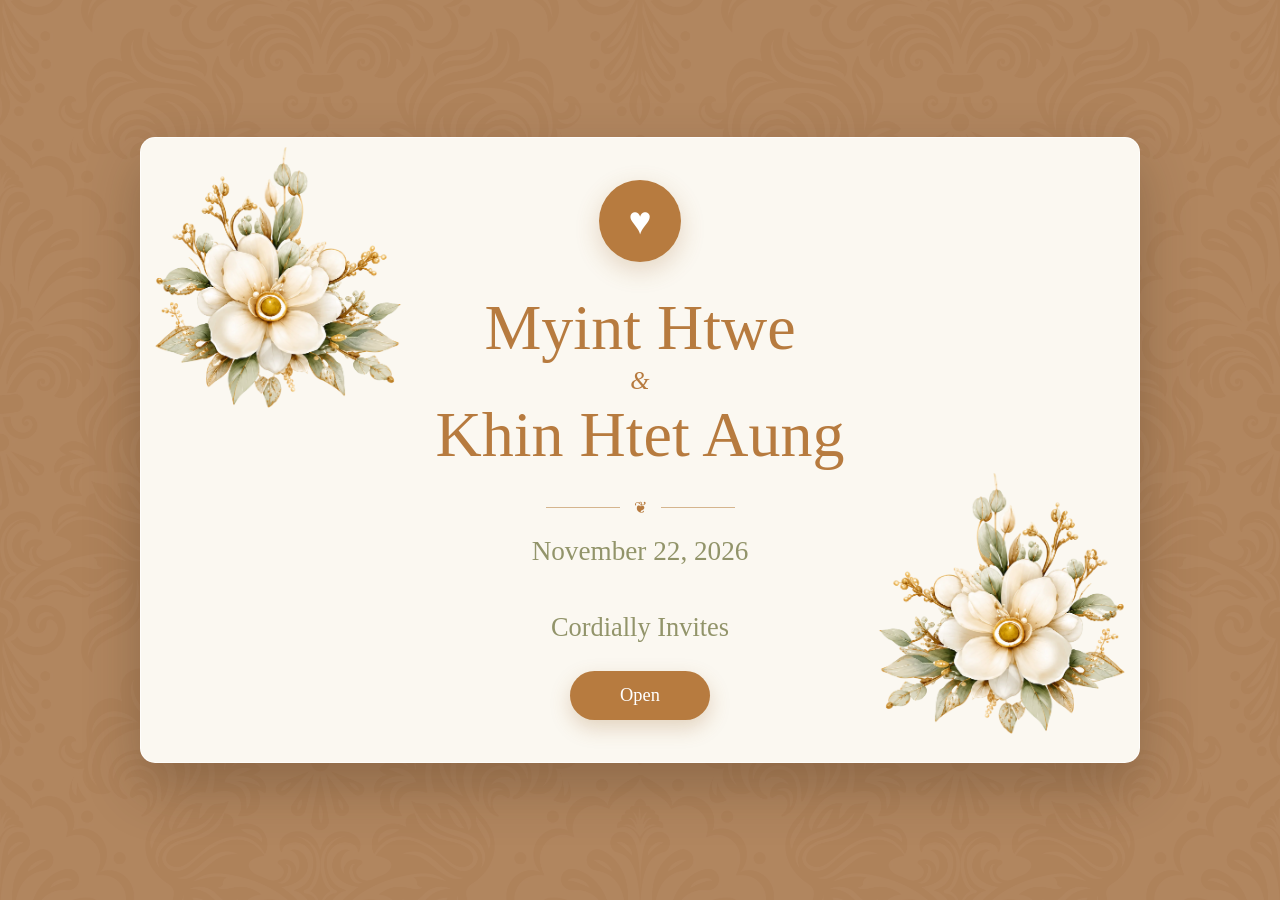
<file: pages/index.html>
<!doctype html>
<html lang="en">

<head>
  <meta charset="utf-8">
  <meta name="viewport" content="width=device-width, initial-scale=1">
  <meta name="theme-color" content="#a97950">
  <title>Myint &amp; Khin — Wedding Invitation</title>
  <style>
    @font-face { font-family: "MyanmarPaOhOne"; src: url("../assets/fonts/MyanmarPaOhOne.ttf") format("truetype"); font-display: swap; unicode-range: U+1000-109F, U+AA60-AA7F, U+A9E0-A9FF, U+1040-1049; }
    :root {
      /* Change this value to choose another plain page background color. */
      --page-background: #a97950;
      --card-background: #fbf8f1;
      --gold: #b77b3f;
      --olive: #92946a;
      --text: #765c43;
    }

    * {
      box-sizing: border-box;
    }

    body {
      position: relative;
      isolation: isolate;
      display: grid;
      min-height: 100vh;
      margin: 0;
      padding: 16px;
      place-items: center;
      background: var(--page-background);
      color: var(--text);
      font-family: "MyanmarPaOhOne", Georgia, "Times New Roman", serif;
    }

    body::before {
      position: fixed;
      z-index: -1;
      inset: 0;
      background: url("../assets/images/backgrounds/background-2.webp") center / cover no-repeat;
      content: "";
      opacity: .1;
      pointer-events: none;
    }

    .page {
      width: min(1000px, 100%);
    }

    .invitation-card {
      position: relative;
      display: grid;
      min-height: 570px;
      overflow: hidden;
      place-items: center;
      border: 1px solid rgba(255, 255, 255, .72);
      border-radius: 15px;
      background: var(--card-background);
      box-shadow: 0 24px 55px rgba(48, 30, 14, .27);
      text-align: center;
    }

    /* Keep the full transparent flower artwork visible in the corners. */
    .corner {
      position: absolute;
      z-index: 0;
      width: min(34vw, 190px);
      height: auto;
      pointer-events: none;
    }

    .corner-top-left {
      top: 0;
      left: 0;
    }

    .corner-top-right {
      top: 0;
      right: 0;
    }

    .corner-bottom-right {
      right: 0;
      bottom: 0;
      transform: scaleX(-1);
    }

    .cover-content {
      position: relative;
      z-index: 1;
      width: 91%;
      padding: 36px 12px;
    }

    .heart {
      display: grid;
      width: 68px;
      height: 68px;
      margin: 0 auto 22px;
      place-items: center;
      border-radius: 50%;
      background: var(--gold);
      box-shadow: 0 8px 24px rgba(160, 103, 45, .24);
      color: white;
      font-family: Arial, sans-serif;
      font-size: 33px;
      line-height: 1;
    }

    h1 {
      margin: 0;
      color: var(--gold);
      font-size: clamp(2.15rem, 8vw, 3rem);
      font-weight: 400;
      line-height: 1.2;
    }

    .ampersand {
      display: block;
      margin: 0 0 2px;
      color: var(--gold);
      font-size: 1.4rem;
      font-style: italic;
    }

    .ornament {
      display: flex;
      align-items: center;
      justify-content: center;
      gap: 14px;
      margin: 22px auto 17px;
      color: var(--gold);
    }

    .ornament::before,
    .ornament::after {
      width: 54px;
      height: 1px;
      background: #d5b58e;
      content: "";
    }

    .wedding-date {
      margin: 0;
      color: var(--olive);
      font-size: clamp(1.1rem, 4vw, 1.4rem);
    }

    .invite-line {
      margin: 34px 0 24px;
      color: var(--olive);
      font-size: clamp(1.15rem, 4vw, 1.45rem);
    }

    .open-link {
      display: inline-block;
      min-width: 140px;
      padding: 14px 32px;
      border: 0;
      border-radius: 999px;
      background: var(--gold);
      box-shadow: 0 8px 20px rgba(160, 103, 45, .25);
      color: white;
      text-decoration: none;
      font: inherit;
      font-size: 1.15rem;
      transition: transform .2s ease, background .2s ease;
    }

    .open-link:hover {
      transform: translateY(-2px);
      background: #a66c35;
    }

    .open-link:focus-visible {
      outline: 3px solid var(--olive);
      outline-offset: 4px;
    }

    @media (min-width: 640px) {
      body {
        padding: 28px;
      }

      .page {
        width: min(1000px, 100%);
      }

      .invitation-card {
        min-height: 570px;
      }

      .corner {
        width: min(25vw, 270px);
      }

      .cover-content {
        width: min(540px, 72%);
        padding: 42px 12px;
      }

      .heart {
        width: 82px;
        height: 82px;
        margin-bottom: 28px;
        font-size: 39px;
      }

      h1 {
        font-size: clamp(2.5rem, 5vw, 4.1rem);
      }

      .ampersand {
        font-size: 1.55rem;
      }

      .ornament {
        margin: 25px auto 19px;
      }

      .ornament::before,
      .ornament::after {
        width: 74px;
      }

      .wedding-date {
        font-size: clamp(1.2rem, 2.3vw, 1.7rem);
      }

      .invite-line {
        margin: 45px 0 28px;
        font-size: clamp(1.2rem, 2.4vw, 1.65rem);
      }
    }

    @media (prefers-reduced-motion: reduce) {

      *,
      *::before,
      *::after {
        transition: none !important;
      }
    }
  </style>
</head>

<body>
  <main class="page">
    <section class="invitation-card" aria-label="Wedding invitation cover">
      <img class="corner corner-top-left" src="../assets/images/backgrounds/flower-1.webp" alt="" aria-hidden="true">
      <!-- <img class="corner corner-top-right" src="../assets/images/backgrounds/flower-1.webp" alt="" aria-hidden="true"> -->
      <img class="corner corner-bottom-right" src="../assets/images/backgrounds/flower-1.webp" alt=""
        aria-hidden="true">

      <div class="cover-content" id="cover">
        <span class="heart" aria-hidden="true">♥</span>
        <h1>Myint Htwe</h1>
        <span class="ampersand">&amp;</span>
        <h1>Khin Htet Aung</h1>
        <div class="ornament" aria-hidden="true">❦</div>
        <p class="wedding-date">November 22, 2026</p>
        <p class="invite-line">Cordially Invites</p>
        <a class="open-link" href="invitation.html">Open</a>
      </div>
    </section>
  </main>
</body>

</html>
</file>
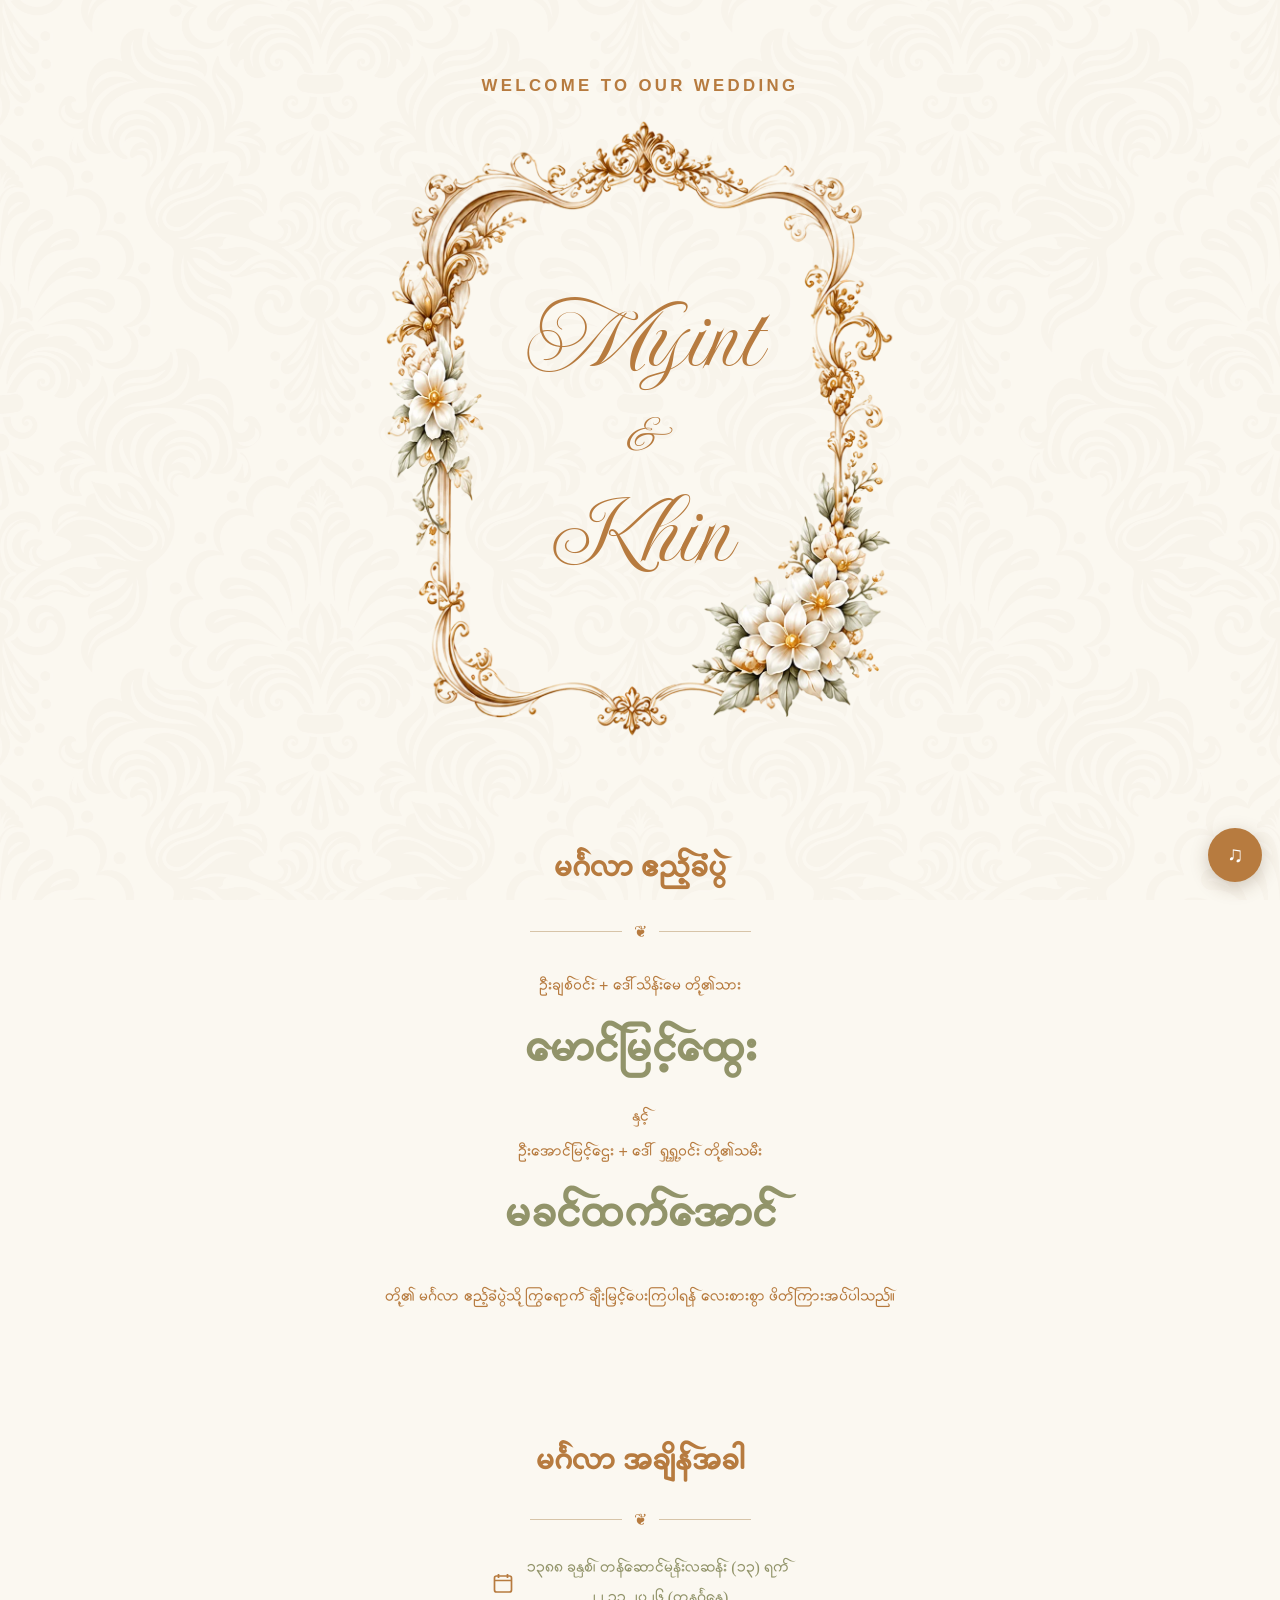
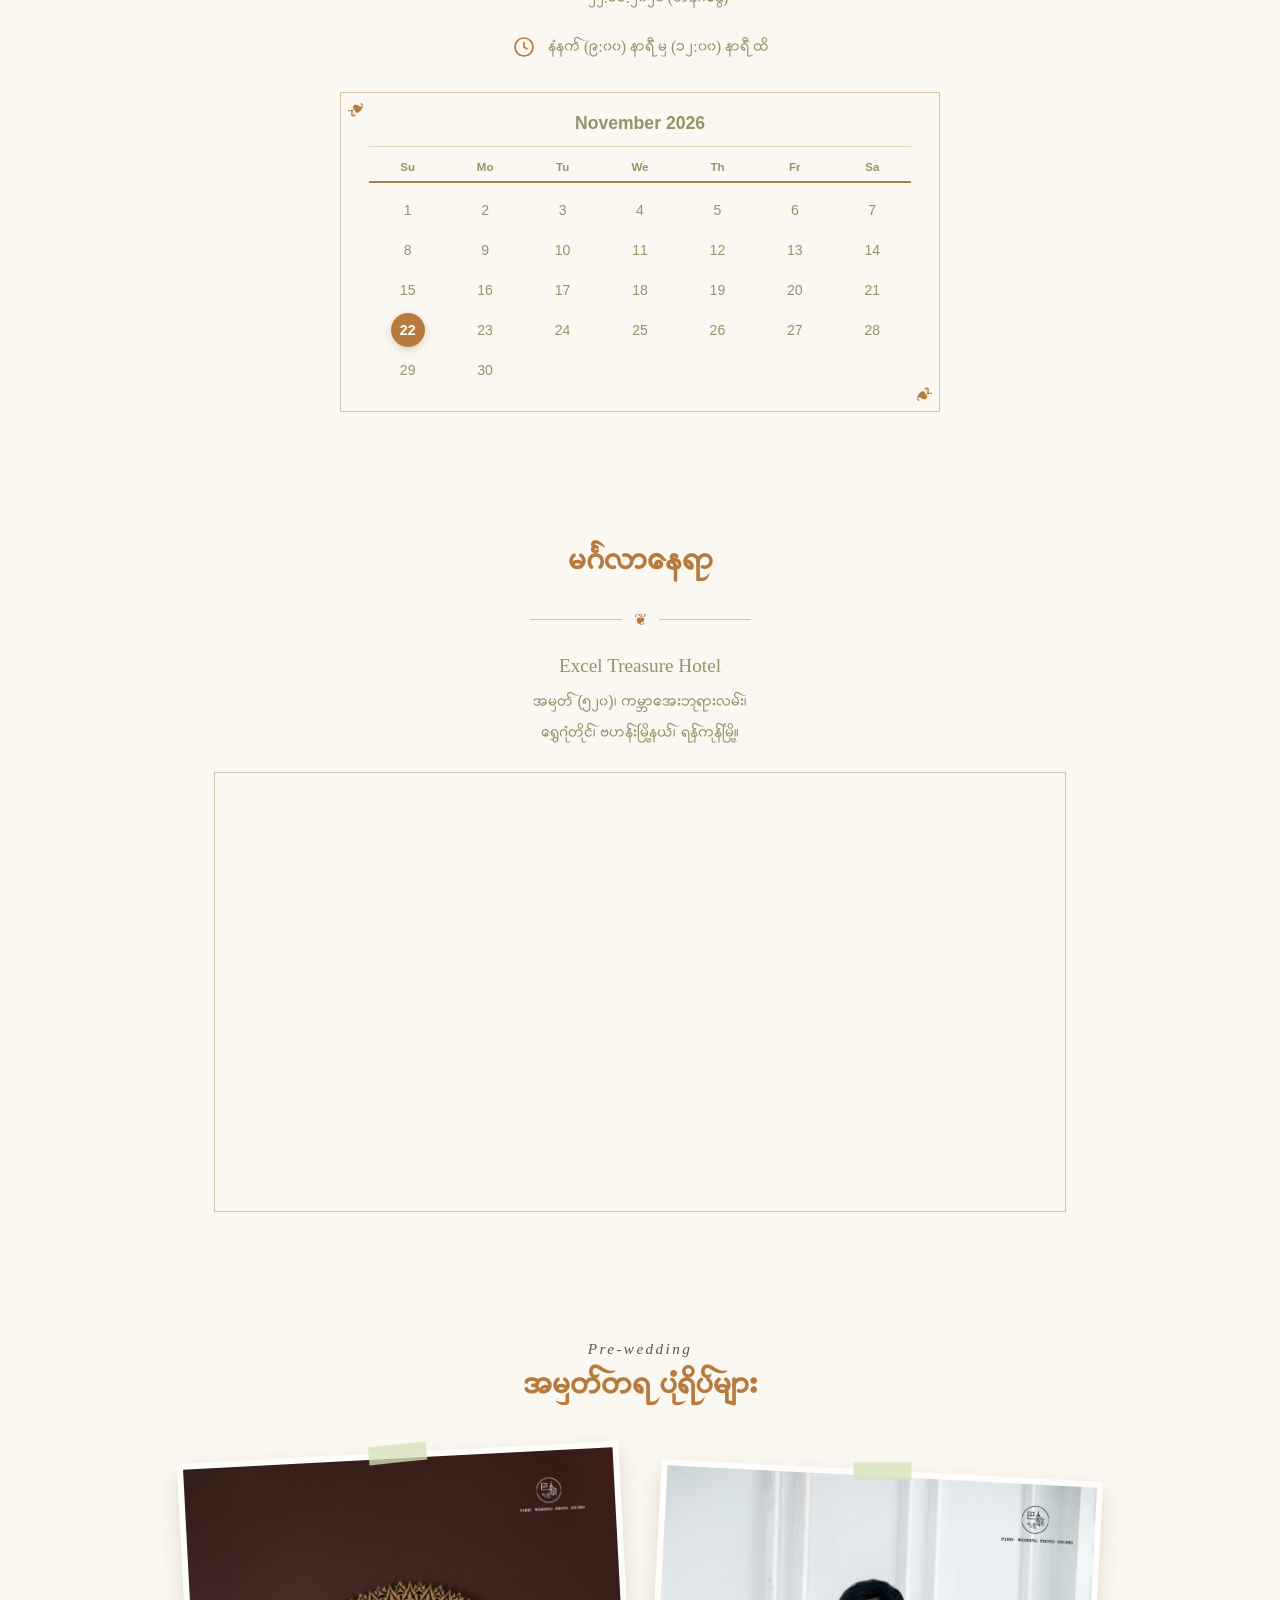
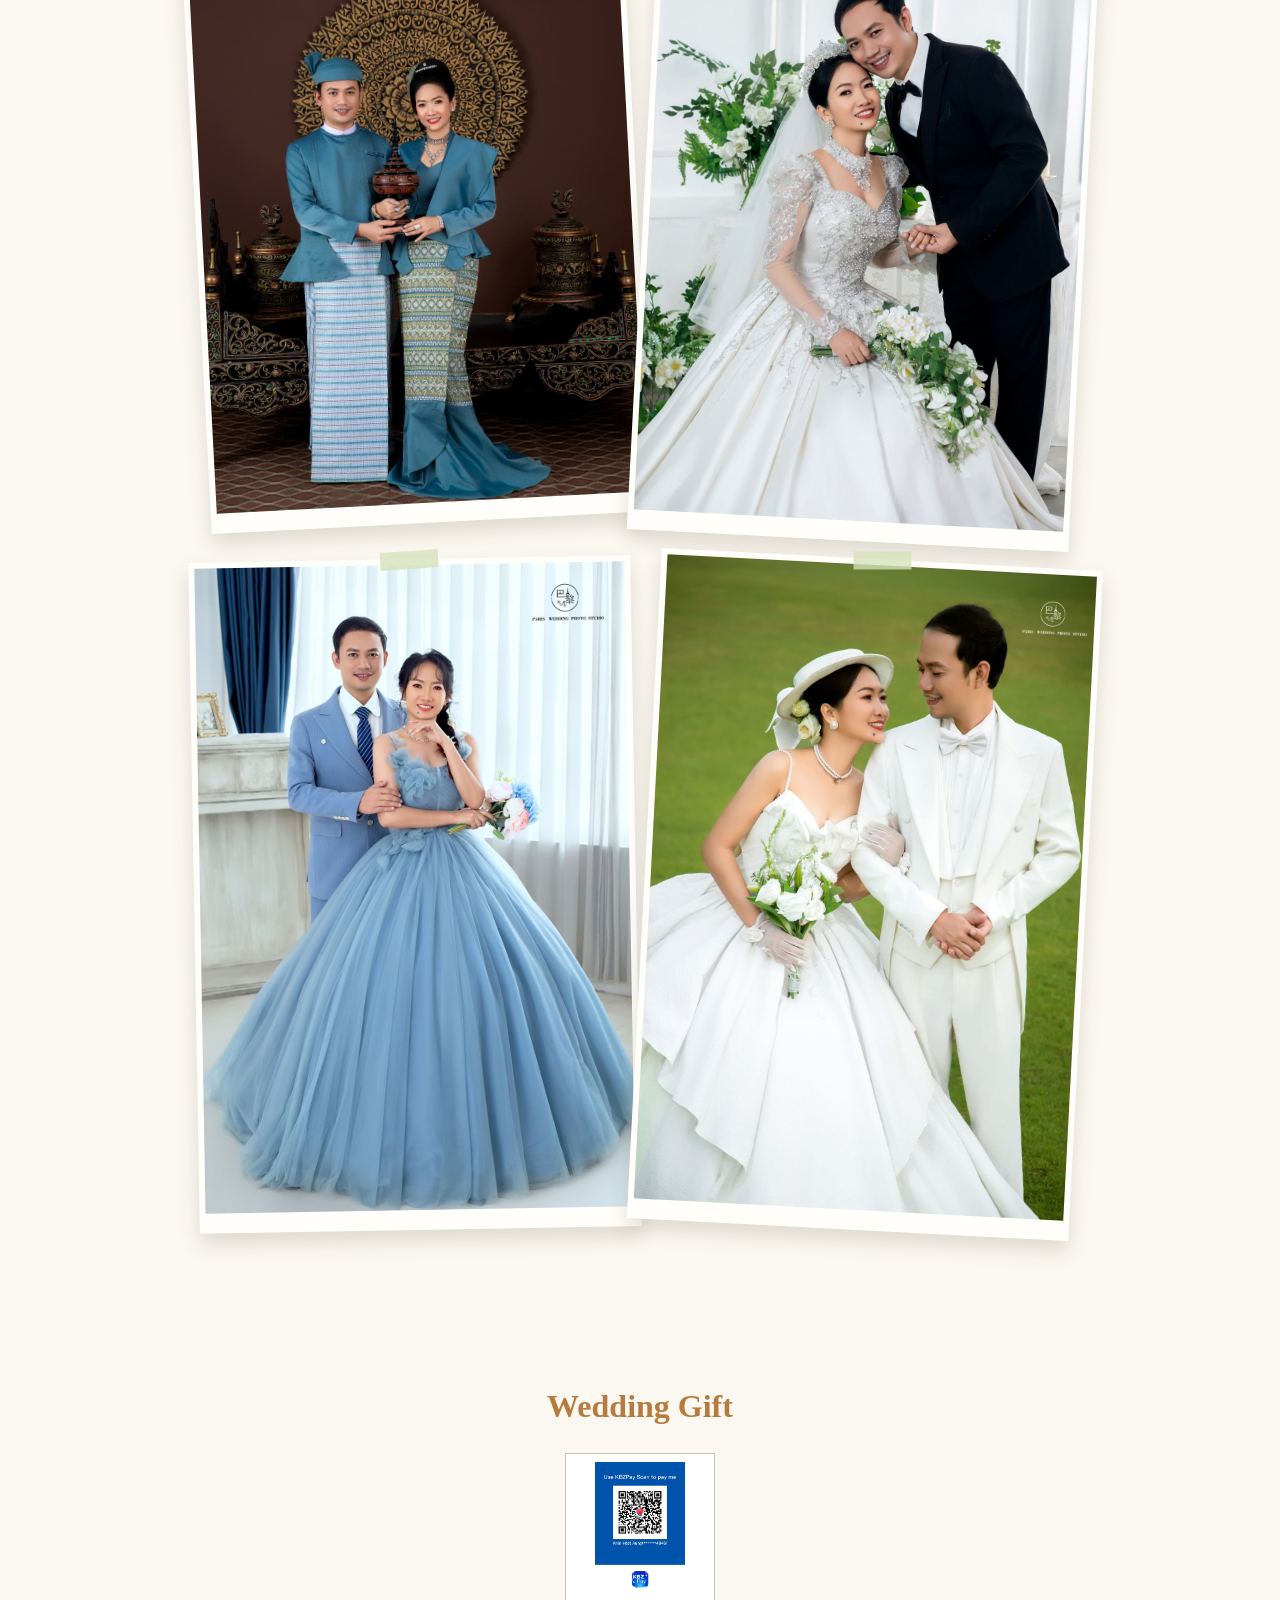
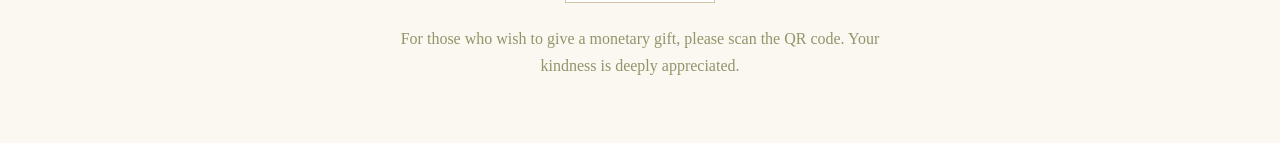
<file: pages/invitation.html>
<!doctype html>
<html lang="en">

<head>
  <meta charset="utf-8">
  <meta name="viewport" content="width=device-width, initial-scale=1">
  <meta name="theme-color" content="#fbf8f1">
  <title>Myint &amp; Khin — Wedding Invitation</title>
  <!-- Splide carousel temporarily disabled while the static photo collage is in use. -->
  <!-- <link rel="stylesheet" href="https://cdn.jsdelivr.net/npm/@splidejs/splide@4.1.4/dist/css/splide.min.css"> -->
  <!-- <script src="https://cdn.jsdelivr.net/npm/@splidejs/splide@4.1.4/dist/js/splide.min.js" defer></script> -->
  <style>
    @font-face {
      font-family: "ImperialScript";
      src: url("../assets/fonts/ImperialScript-Regular.ttf") format("truetype");
      font-display: swap;
    }

    @font-face {
      font-family: "MyanmarPaOhOne";
      src: url("../assets/fonts/MyanmarPaOhOne.ttf") format("truetype");
      font-display: swap;
      unicode-range: U+1000-109F, U+AA60-AA7F, U+A9E0-A9FF, U+1040-1049;
    }

    :root {
      --paper: #fbf8f1;
      --gold: #b77b3f;
      --olive: #92946a;
      --ink: #66533f;
      --line: #d7c4a8;
    }

    * {
      box-sizing: border-box;
    }

    html {
      scroll-behavior: smooth;
    }

    body {
      position: relative;
      isolation: isolate;
      min-height: 100vh;
      margin: 0;
      overflow-x: hidden;
      background: var(--paper);
      color: var(--ink);
      font-family: "MyanmarPaOhOne", Georgia, "Times New Roman", serif;
      text-align: center;
    }

    body::before {
      position: fixed;
      z-index: -1;
      inset: 0;
      background: url("../assets/images/backgrounds/background-2.webp") center / cover no-repeat;
      content: "";
      opacity: .1;
      pointer-events: none;
    }

    .invitation {
      width: 100%;
      max-width: 980px;
      margin: 0 auto;
      overflow: hidden;
    }

    .hero {
      position: relative;
      display: flex;
      flex-direction: column;
      align-items: center;
      padding: 56px 10px 34px;
      overflow: hidden;
    }

    .welcome {
      position: relative;
      z-index: 3;
      margin: 0;
      color: var(--gold);
      font-family: Arial, sans-serif;
      font-size: clamp(.75rem, 2.5vw, 1.05rem);
      font-weight: 600;
      letter-spacing: .2em;
      text-transform: uppercase;
    }

    .frame-wrap {
      position: relative;
      display: grid;
      width: min(100%, 700px);
      min-height: min(68svh, 520px);
      margin: 12px auto 0;
      place-items: center;
    }

    .frame-art {
      position: absolute;
      inset: 0;
      width: 100%;
      height: 100%;
      object-fit: contain;
      pointer-events: none;
    }

    .couple-names {
      position: relative;
      z-index: 1;
      width: min(82%, 560px);
      margin: 8px 0 0;
      color: var(--gold);
      font-family: "ImperialScript", Georgia, serif;
      font-size: clamp(4.4rem, 15vw, 6.5rem);
      font-weight: 400;
      line-height: 1.14;
    }

    .couple-names span {
      display: block;
    }

    .couple-names .ampersand {
      margin: 10px 0;
      font-size: .48em;
      font-style: italic;
    }

    .ornament {
      display: flex;
      align-items: center;
      justify-content: center;
      gap: 14px;
      margin: 22px 0 16px;
      color: var(--gold);
    }

    .ornament::before,
    .ornament::after {
      width: 58px;
      height: 1px;
      background: var(--line);
      content: "";
    }

    .section {
      padding: 48px clamp(20px, 6vw, 64px);
    }

    .section-title,
    .gallery-title {
      margin: 0 0 28px;
      color: var(--gold);
      font-size: clamp(1.55rem, 5vw, 2rem);
      font-weight: 700;
    }

    .venue-name {
      margin: 26px 0 0;
      color: var(--olive);
      font-size: 1.2rem;
    }

    .venue-address {
      margin: 10px auto 24px;
      color: var(--olive);
      font-family: "MyanmarPaOhOne", sans-serif;
      line-height: 1.9;
    }

    .ceremony-invitation {
      padding-top: 32px;
      padding-bottom: 42px;
      color: var(--olive);
      font-family: "MyanmarPaOhOne", sans-serif;
      line-height: 1.9;
    }

    .ceremony-invitation .section-title {
      margin-bottom: 24px;
    }

    .ceremony-divider {
      display: flex;
      align-items: center;
      justify-content: center;
      gap: 12px;
      margin: -6px auto 24px;
      color: var(--gold);
      font-size: 1rem;
    }

    .ceremony-divider::before,
    .ceremony-divider::after {
      width: min(22vw, 92px);
      height: 1px;
      background: var(--line);
      content: "";
    }

    .ceremony-invitation p {
      margin: 0;
    }

    .ceremony-invitation .family-line {
      color: var(--gold);
    }

    .ceremony-invitation .couple-name {
      margin: 5px 0 10px;
      color: var(--olive);
      font-size: clamp(2.2rem, 7.5vw, 2.8rem);
      font-weight: 600;
    }

    .ceremony-invitation .and {
      margin: 5px 0;
      color: var(--gold);
    }

    .ceremony-invitation .invitation-copy {
      max-width: 700px;
      margin: 24px auto 0;
      color: var(--gold);
    }

    .wedding-time {
      padding-top: 18px;
    }

    .time-details {
      display: grid;
      gap: 18px;
      max-width: 720px;
      margin: 0 auto 30px;
      text-align: center;
    }

    .time-row {
      display: flex;
      flex-direction: row;
      align-items: center;
      justify-content: center;
      gap: 12px;
      color: var(--olive);
      line-height: 1.9;
      text-align: center;
    }

    .time-icon {
      width: 24px;
      height: 24px;
      color: var(--gold);
    }

    .calendar-card {
      position: relative;
      max-width: 600px;
      margin: 0 auto;
      padding: 20px clamp(12px, 4vw, 28px) 24px;
      border: 1px solid var(--line);
      background: rgba(251, 248, 241, .82);
    }

    .calendar-card::before,
    .calendar-card::after {
      position: absolute;
      color: var(--gold);
      font-size: 1.5rem;
      content: "❧";
    }

    .calendar-card::before {
      top: 2px;
      left: 5px;
      transform: rotate(-45deg);
    }

    .calendar-card::after {
      right: 5px;
      bottom: 2px;
      transform: rotate(135deg);
    }

    .calendar-title {
      margin: 0 0 14px;
      padding-bottom: 12px;
      border-bottom: 1px solid rgba(215, 196, 168, .75);
      color: var(--olive);
      font-family: Arial, sans-serif;
      font-size: 1.1rem;
      font-weight: 600;
    }

    .calendar-weekdays,
    .calendar-days {
      display: grid;
      grid-template-columns: repeat(7, minmax(0, 1fr));
      align-items: center;
      justify-items: center;
    }

    .calendar-weekdays {
      padding: 0 0 8px;
      border-bottom: 2px solid var(--gold);
      color: var(--olive);
      font-family: Arial, sans-serif;
      font-size: .72rem;
      font-weight: 600;
    }

    .calendar-days {
      row-gap: 6px;
      padding-top: 10px;
      color: var(--olive);
      font-family: Arial, sans-serif;
    }

    .calendar-days span {
      display: grid;
      width: 34px;
      height: 34px;
      place-items: center;
      font-size: .88rem;
    }

    .calendar-days .wedding-day {
      border-radius: 50%;
      background: var(--gold);
      color: #fff;
      font-weight: 700;
      box-shadow: 0 3px 8px rgba(87, 61, 36, .2);
    }

    .gallery-section {
      padding-top: 36px;
      padding-right: 0;
      padding-left: 0;
    }

    .gallery-kicker {
      margin: 0 0 6px;
      color: var(--ink);
      font-family: Georgia, "Times New Roman", serif;
      font-size: .95rem;
      font-style: italic;
      letter-spacing: .16em;
    }

    .gallery-title {
      margin: 0 0 34px;
      font-family: "MyanmarPaOhOne", sans-serif;
    }

    .photo-collage {
      display: grid;
      grid-template-columns: repeat(2, minmax(0, 1fr));
      align-items: start;
      gap: 18px 8px;
      max-width: 900px;
      margin: 0 auto;
      padding: 6px 4px 30px;
    }

    .photo-card {
      position: relative;
      padding: 6px 6px 20px;
      background: #fffefa;
      box-shadow: 0 10px 20px rgba(78, 63, 43, .17);
      transform: rotate(-3deg);
      margin: 0;
    }

    .photo-card:nth-child(2) {
      margin-top: 18px;
      transform: rotate(3deg);
    }

    .photo-card:nth-child(3) {
      transform: rotate(-1deg);
    }

    .photo-card:nth-child(4) {
      transform: rotate(3deg);
    }

    .photo-card::before {
      position: absolute;
      z-index: 1;
      top: -8px;
      left: 50%;
      width: 58px;
      height: 18px;
      background: rgba(215, 224, 187, .78);
      content: "";
      transform: translateX(-50%) rotate(-3deg);
    }

    .photo-card img {
      display: block;
      width: 100%;
      aspect-ratio: 2 / 3;
      object-fit: cover;
    }

    .map-frame {
      width: 100%;
      height: 340px;
      border: 1px solid var(--line);
    }

    .map-frame iframe {
      display: block;
      width: 100%;
      height: 100%;
      border: 0;
    }

    .gift {
      padding-bottom: 70px;
    }

    .qr {
      width: 150px;
      height: 150px;
      object-fit: contain;
      padding: 8px;
      border: 1px solid var(--line);
      background: #fff;
    }

    .gift p {
      max-width: 480px;
      margin: 18px auto 0;
      color: var(--olive);
      line-height: 1.7;
    }

    .music-button {
      position: fixed;
      z-index: 5;
      right: 18px;
      bottom: 18px;
      display: grid;
      width: 54px;
      height: 54px;
      padding: 0;
      place-items: center;
      border: 0;
      border-radius: 50%;
      background: var(--gold);
      box-shadow: 0 5px 18px rgba(87, 61, 36, .28);
      color: white;
      cursor: pointer;
      font: 22px Arial, sans-serif;
    }

    @media (min-width: 700px) {
      .hero {
        padding-top: 76px;
      }

      .frame-wrap {
        min-height: 620px;
        margin-top: 24px;
      }

      .section {
        padding-top: 64px;
        padding-bottom: 64px;
      }

      .map-frame {
        height: 440px;
      }
    }

    @media (prefers-reduced-motion: reduce) {
      html {
        scroll-behavior: auto;
      }
    }
  </style>
</head>

<body>
  <main class="invitation">
    <section class="hero" aria-labelledby="welcome-title">
      <h1 class="welcome" id="welcome-title">Welcome to our wedding</h1>
      <div class="frame-wrap">
        <img class="frame-art" src="../assets/images/decorations/background-1.webp" alt="" aria-hidden="true">
        <div class="couple-names" aria-label="Myint Htwe and Khin Htet Aung">
          <span>Myint</span>
          <span class="ampersand">&amp;</span>
          <span>Khin</span>
        </div>
      </div>
    </section>

    <section class="section ceremony-invitation" aria-labelledby="ceremony-title">
      <h2 class="section-title" id="ceremony-title">မင်္ဂလာ ဧည့်ခံပွဲ</h2>
      <div class="ceremony-divider" aria-hidden="true">❦</div>
      <p class="family-line">ဦးချစ်ဝင်း + ဒေါ်သိန်းမေ တို့၏သား</p>
      <p class="couple-name">မောင်မြင့်ထွေး</p>
      <p class="and">နှင့်</p>
      <p class="family-line">ဦးအောင်မြင့်ဌေး + ဒေါ် ရှု့ရှု့ဝင်း တို့၏သမီး</p>
      <p class="couple-name">မခင်ထက်အောင်</p>
      <p class="invitation-copy">တို့၏ မင်္ဂလာ ဧည့်ခံပွဲသို့ ကြွရောက် ချီးမြှင့်ပေးကြပါရန် လေးစားစွာ ဖိတ်ကြားအပ်ပါသည်။
      </p>
    </section>

    <section class="section wedding-time" aria-labelledby="wedding-time-title">
      <h2 class="section-title" id="wedding-time-title">မင်္ဂလာ အချိန်အခါ</h2>
      <div class="ceremony-divider" aria-hidden="true">❦</div>
      <div class="time-details">
        <div class="time-row">
          <svg class="time-icon" viewBox="0 0 24 24" fill="none" stroke="currentColor" stroke-width="1.7"
            aria-hidden="true">
            <rect x="3.5" y="5" width="17" height="16" rx="2" />
            <path d="M7.5 3v4M16.5 3v4M4 9.5h16" />
          </svg>
          <div>၁၃၈၈ ခုနှစ်၊ တန်ဆောင်မုန်းလဆန်း (၁၃) ရက်<br>၂၂.၁၁.၂၀၂၆ (တနင်္ဂနွေ)</div>
        </div>
        <div class="time-row">
          <svg class="time-icon" viewBox="0 0 24 24" fill="none" stroke="currentColor" stroke-width="1.7"
            aria-hidden="true">
            <circle cx="12" cy="12" r="9" />
            <path d="M12 7v5l3.5 2" />
          </svg>
          <div>နံနက် (၉:၀၀) နာရီ မှ (၁၂:၀၀) နာရီ ထိ</div>
        </div>
      </div>
      <div class="calendar-card" role="group" aria-label="November 2026 calendar; wedding day November 22">
        <h3 class="calendar-title">November 2026</h3>
        <div class="calendar-weekdays" aria-hidden="true">
          <span>Su</span><span>Mo</span><span>Tu</span><span>We</span><span>Th</span><span>Fr</span><span>Sa</span>
        </div>
        <div class="calendar-days">
          <span>1</span><span>2</span><span>3</span><span>4</span><span>5</span><span>6</span><span>7</span>
          <span>8</span><span>9</span><span>10</span><span>11</span><span>12</span><span>13</span><span>14</span>
          <span>15</span><span>16</span><span>17</span><span>18</span><span>19</span><span>20</span><span>21</span>
          <span class="wedding-day"><time
              datetime="2026-11-22">22</time></span><span>23</span><span>24</span><span>25</span><span>26</span><span>27</span><span>28</span>
          <span>29</span><span>30</span>
        </div>
      </div>
    </section>

    <section class="section venue" aria-labelledby="venue-title">
      <h2 class="section-title" id="venue-title">မင်္ဂလာနေရာ</h2>
      <div class="ceremony-divider" aria-hidden="true">❦</div>
      <p class="venue-name">Excel Treasure Hotel</p>
      <p class="venue-address">အမှတ် (၅၂၀)၊ ကမ္ဘာအေးဘုရားလမ်း၊<br>ရွှေဂုံတိုင်၊ ဗဟန်းမြို့နယ်၊ ရန်ကုန်မြို့။</p>
      <div class="map-frame">
        <iframe title="Google Map showing Excel Hotel in Yangon"
          src="https://www.google.com/maps/embed?pb=!1m18!1m12!1m3!1d3819.3701880376434!2d96.15494679999999!3d16.807981599999998!2m3!1f0!2f0!3f0!3m2!1i1024!2i768!4f13.1!3m3!1m2!1s0x30c1eca7ce820ac5%3A0x45c1cce36ac7aa62!2sExcel%20Hotel!5e0!3m2!1sen!2sth!4v1793342320975!5m2!1sen!2sth"
          allowfullscreen loading="lazy" referrerpolicy="strict-origin-when-cross-origin"></iframe>
      </div>
    </section>

    <section class="section gallery-section" aria-labelledby="gallery-title">
      <p class="gallery-kicker">Pre-wedding</p>
      <h2 class="gallery-title" id="gallery-title">အမှတ်တရ ပုံရိပ်များ</h2>
      <!-- Splide slider markup temporarily commented out; showing scrapbook collage instead. -->
      <!--
      <div id="prewedding-gallery" class="splide" aria-label="Pre-wedding photo gallery">
        <div class="splide__track"><ul class="splide__list">
          <li class="splide__slide">...</li>
        </ul></div>
      </div>
      -->
      <div class="photo-collage" aria-label="Pre-wedding photo gallery">
        <figure class="photo-card"><img src="../assets/images/prewedding/pre-wedding-1.jpg"
            alt="Myint and Khin, pre-wedding photo 1" loading="lazy"></figure>
        <figure class="photo-card"><img src="../assets/images/prewedding/pre-wedding-2.jpg"
            alt="Myint and Khin, pre-wedding photo 2" loading="lazy"></figure>
        <figure class="photo-card"><img src="../assets/images/prewedding/pre-wedding-3.jpg"
            alt="Myint and Khin, pre-wedding photo 3" loading="lazy"></figure>
        <figure class="photo-card"><img src="../assets/images/prewedding/pre-wedding-4.jpg"
            alt="Myint and Khin, pre-wedding photo 4" loading="lazy"></figure>
      </div>
    </section>

    <section class="section gift" aria-labelledby="gift-title">
      <h2 class="section-title" id="gift-title">Wedding Gift</h2>
      <img class="qr" src="../assets/qr/qr-1.jpg" alt="Wedding gift QR code" loading="lazy">
      <p>For those who wish to give a monetary gift, please scan the QR code. Your kindness is deeply appreciated.</p>
    </section>
  </main>

  <audio id="wedding-music" src="../assets/music/Bruno-Mars-Marry-You.mp3" preload="none" loop></audio>
  <button class="music-button" id="music-button" type="button" aria-label="Play music" aria-pressed="false">♫</button>
  <script>
    /* Temporarily disable Splide while using the static scrapbook collage.
    document.addEventListener('DOMContentLoaded', () => {
      if (window.Splide) {
        new Splide('#prewedding-gallery', {
          type: 'loop',
          fixedWidth: 'min(68vw, 430px)',
          height: 'clamp(380px, 110vw, 560px)',
          focus: 'center',
          perMove: 1,
          gap: '1rem',
          padding: { left: '10%', right: '10%' },
          arrows: true,
          pagination: true,
          drag: true,
          breakpoints: {
            640: {
              fixedWidth: '72vw',
              height: 'clamp(350px, 105vw, 480px)',
              padding: { left: '10%', right: '10%' },
              gap: '.75rem',
            },
          },
          reducedMotion: { speed: 0 },
        }).mount();
      }
    });
    */

    const music = document.getElementById('wedding-music');
    const musicButton = document.getElementById('music-button');
    musicButton.addEventListener('click', async () => {
      if (music.paused) {
        try { await music.play(); } catch (_) { musicButton.setAttribute('aria-label', 'Play music'); }
      } else {
        music.pause();
      }
    });
    music.addEventListener('play', () => {
      musicButton.textContent = 'Ⅱ';
      musicButton.setAttribute('aria-label', 'Pause music');
      musicButton.setAttribute('aria-pressed', 'true');
    });
    music.addEventListener('pause', () => {
      musicButton.textContent = '♫';
      musicButton.setAttribute('aria-label', 'Play music');
      musicButton.setAttribute('aria-pressed', 'false');
    });
    // Try starting on page entry; if the browser blocks audible autoplay, the play button stays available.
    music.play().catch(() => {});
  </script>
</body>

</html>
</file>
